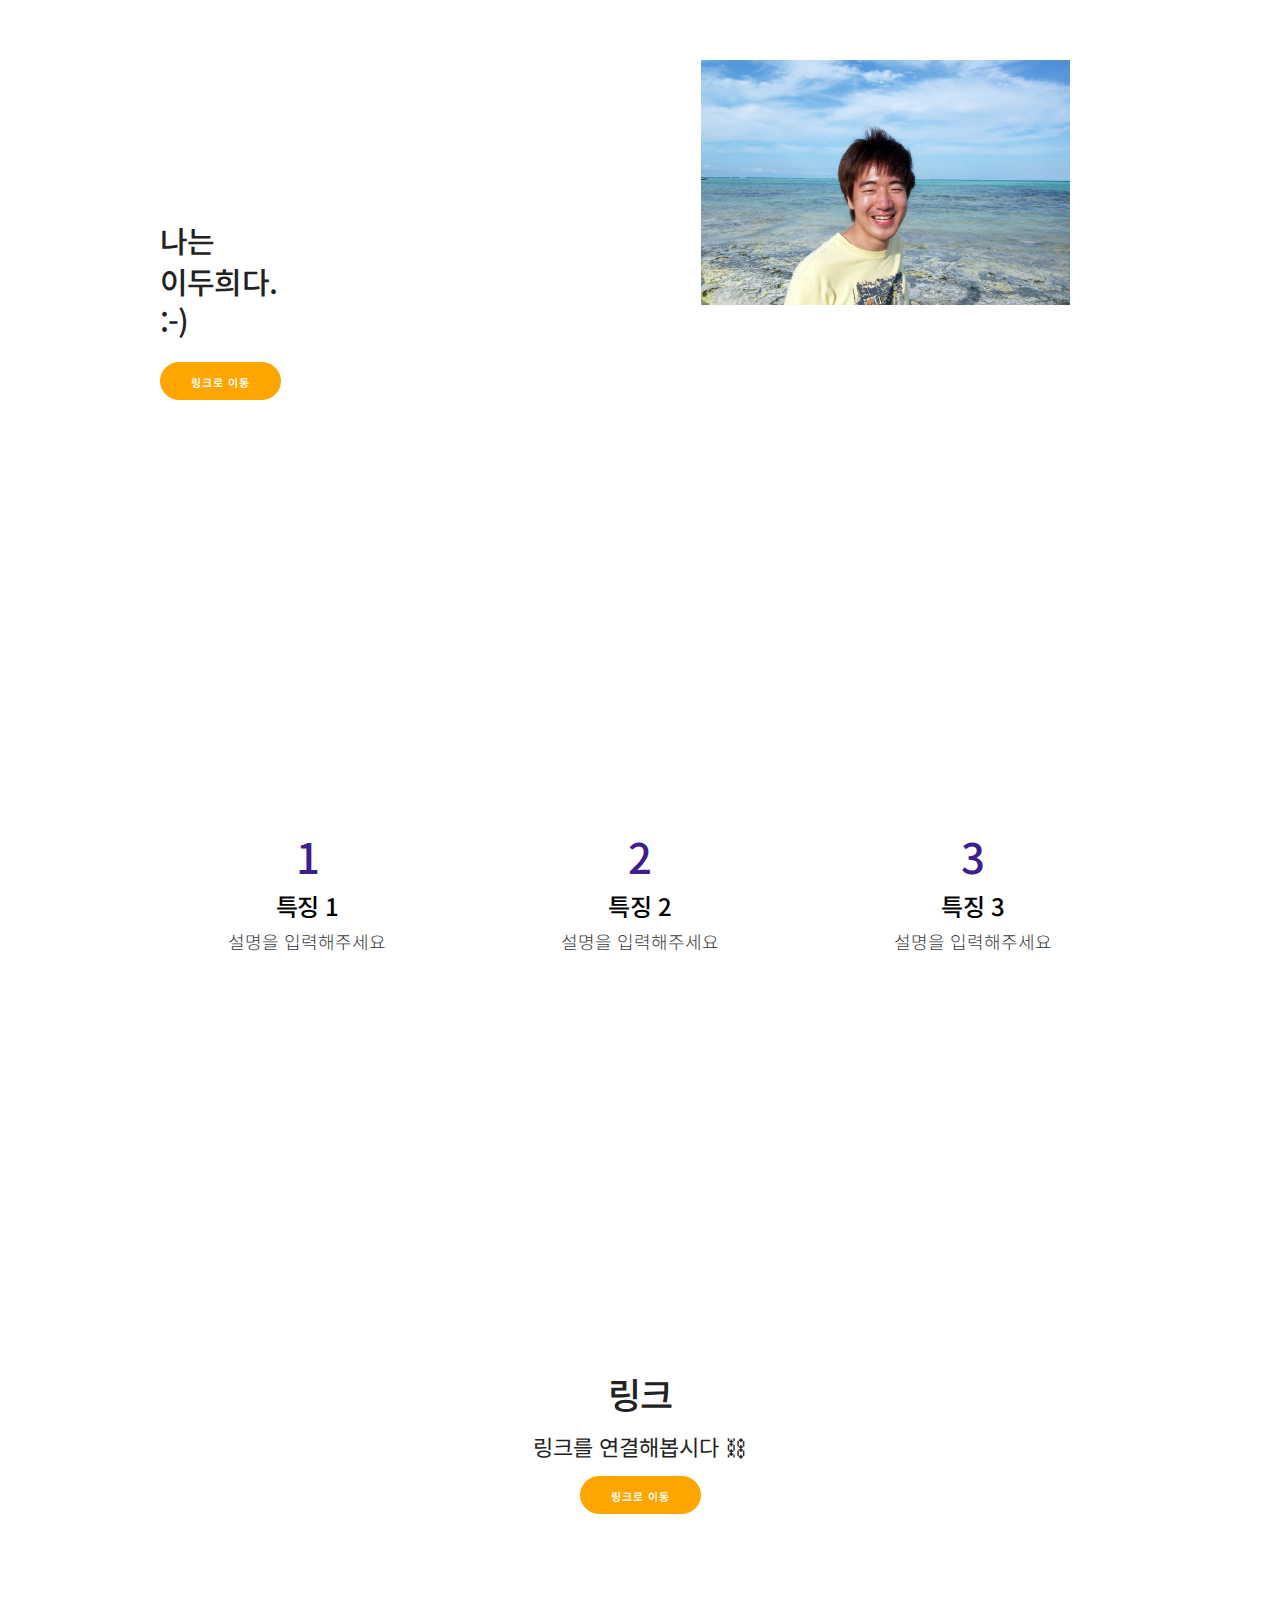
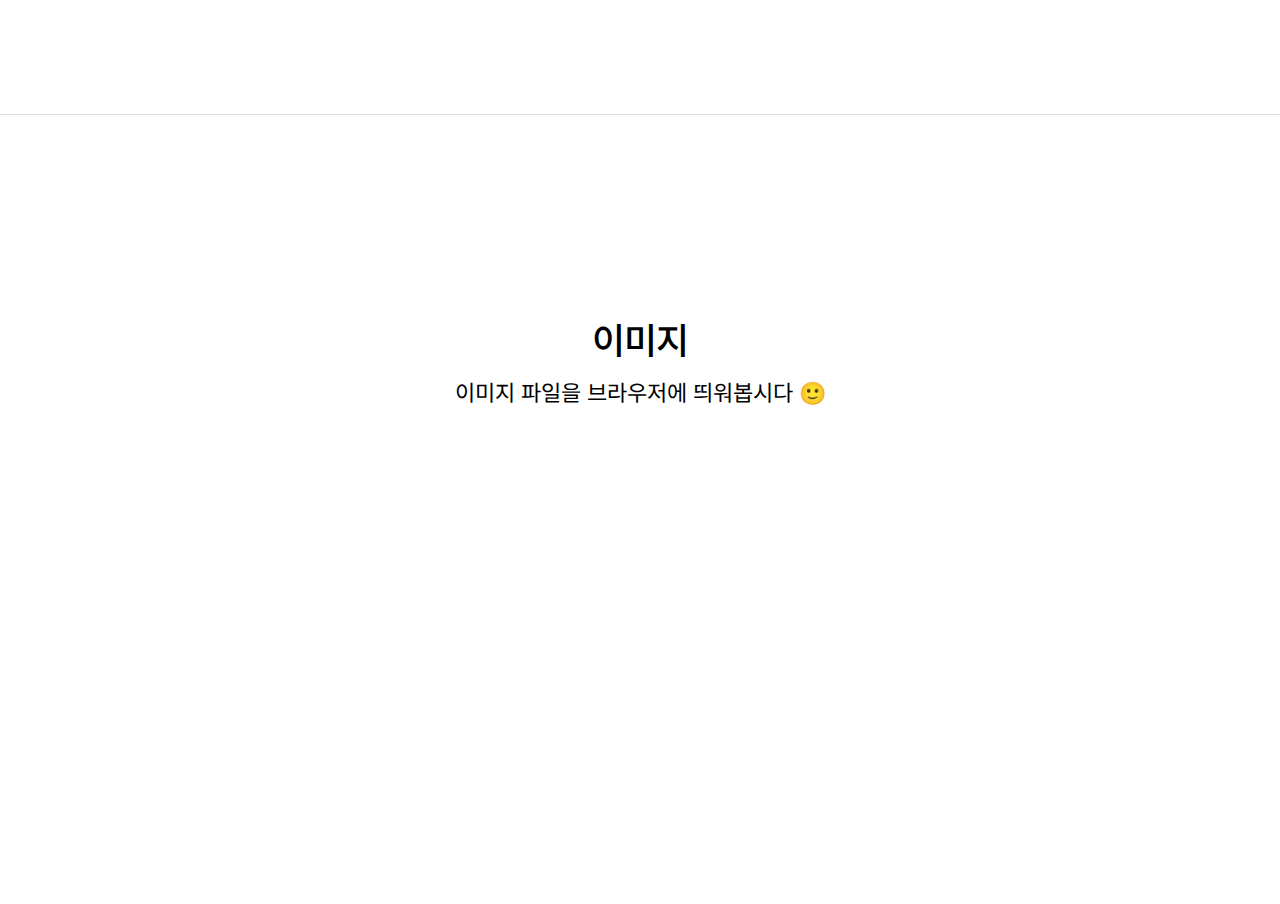
<file: index.html>
<!DOCTYPE html>
<html lang="ko"><!-- 한국어로 된 문서로 범위가 제한됨.-->
<head>
  <meta http-equiv="Content-Type" content="text/html; charset=UTF-8">

  <!-- Basic Page Needs
  –––––––––––––––––––––––––––––––––––––––––––––––––– -->
    <!-- 인코딩을 명시함으로써 한글이 깨지지 않고 잘 보이게 하는 코드-->
  <title>make_startup-school-landingpage</title>  <!-- 웹 브라우저 상단 탭바에 표시되는 이름.-->

  <!-- Mobile Specific Metas
  –––––––––––––––––––––––––––––––––––––––––––––––––– -->
  <meta name="viewport" content="width=device-width, initial-scale=1">   <!-- content가 디바이스 화면 크기에 맞게 들어감.-->
  <meta http-equiv="X-UA-Compatible" content="IE=edge">

  <!-- FONT
  –––––––––––––––––––––––––––––––––––––––––––––––––– -->
  <link rel="preconnect" href="https://fonts.googleapis.com/">
  <link rel="preconnect" href="https://fonts.gstatic.com/" crossorigin="">
  <link href="https://fonts.googleapis.com/css2?family=IBM+Plex+Sans+KR&family=Noto+Sans+KR:wght@300;500&display=swap" rel="stylesheet">

  <!-- CSS
  –––––––––––––––––––––––––––––––––––––––––––––––––– -->
  <link rel="stylesheet" href="css/normalize.css">
  <link rel="stylesheet" href="css/skeleton.css">
  <link rel="stylesheet" href="css/custom.css">

  <!-- Scripts
  –––––––––––––––––––––––––––––––––––––––––––––––––– -->
  <script src="./end/jquery-2.2.4.min.js" integrity="sha256-BbhdlvQf/xTY9gja0Dq3HiwQF8LaCRTXxZKRutelT44=" crossorigin="anonymous"></script>

  <!-- Favicon
  –––––––––––––––––––––––––––––––––––––––––––––––––– -->
  <link rel="icon" type="image/png" href="images/favicon.png">

</head>
<body>

  <!-- Primary Page Layout
  –––––––––––––––––––––––––––––––––––––––––––––––––– -->

  <div class="section hero">
    <div class="container">
      <div class="row">
        <div class="one-half column">
          <h4 class="hero-heading">나는<br>이두희다.<br>:-) </h4>
          <a class="button button-primary" href="https://www.linkedin.com/in/ggingmin/">링크로 이동</a>
        </div>
        <div class="one-half column phones">
          <img class="phone" src="./end/duhee_lee.png">
        </div>
      </div>
    </div>
  </div>

  <div class="section values">
    <div class="container">
      <div class="row">
        <div class="one-third column value">
          <h2 class="value-multiplier">1</h2>
          <h5 class="value-heading">특징 1</h5>
          <p class="value-description">설명을 입력해주세요</p>
        </div>
        <div class="one-third column value">
          <h2 class="value-multiplier">2</h2>
          <h5 class="value-heading">특징 2</h5>
          <p class="value-description">설명을 입력해주세요</p>
        </div>
        <div class="one-third column value">
          <h2 class="value-multiplier">3</h2>
          <h5 class="value-heading">특징 3</h5>
          <p class="value-description">설명을 입력해주세요</p>
        </div>
      </div>
    </div>
  </div>

  <div class="section get-help">
    <div class="container">
      <h3 class="section-heading">링크</h3>
      <p class="section-description">링크를 연결해봅시다 ⛓</p>
      <a class="button button-primary" href="https://www.linkedin.com/in/ggingmin/">링크로 이동</a>
    </div>
  </div>

  <div class="section categories">
    <div class="container">
      <h3 class="section-heading">이미지</h3>
      <p class="section-description">이미지 파일을 브라우저에 띄워봅시다 🙂</p>
      <div class="row">
        <div class="one-half column category">
          <img class="u-max-full-width" src="images/placeholder.png">
        </div>
        <div class="one-half column category">
          <img class="u-max-full-width" src="images/placeholder.png">
        </div>
      </div>
    </div>
  </div>




<!-- End Document
  –––––––––––––––––––––––––––––––––––––––––––––––––– -->
</body>
</html>
</file>
<file: css/skeleton.css>
/*
* Skeleton V2.0.4
* Copyright 2014, Dave Gamache
* www.getskeleton.com
* Free to use under the MIT license.
* http://www.opensource.org/licenses/mit-license.php
* 12/29/2014
*/


/* Table of contents
––––––––––––––––––––––––––––––––––––––––––––––––––
- Grid
- Base Styles
- Typography
- Links
- Buttons
- Forms
- Lists
- Code
- Tables
- Spacing
- Utilities
- Clearing
- Media Queries
*/


/* Grid
–––––––––––––––––––––––––––––––––––––––––––––––––– */
.container {
  position: relative;
  width: 100%;
  max-width: 960px;
  margin: 0 auto;
  padding: 0 20px;
  box-sizing: border-box; }
.column,
.columns {
  width: 100%;
  float: left;
  box-sizing: border-box; }

/* For devices larger than 400px */
@media (min-width: 400px) {
  .container {
    width: 85%;
    padding: 0; }
}

/* For devices larger than 550px */
@media (min-width: 550px) {
  .container {
    width: 80%; }
  .column,
  .columns {
    margin-left: 4%; }
  .column:first-child,
  .columns:first-child {
    margin-left: 0; }

  .one.column,
  .one.columns                    { width: 4.66666666667%; }
  .two.columns                    { width: 13.3333333333%; }
  .three.columns                  { width: 22%;            }
  .four.columns                   { width: 30.6666666667%; }
  .five.columns                   { width: 39.3333333333%; }
  .six.columns                    { width: 48%;            }
  .seven.columns                  { width: 56.6666666667%; }
  .eight.columns                  { width: 65.3333333333%; }
  .nine.columns                   { width: 74.0%;          }
  .ten.columns                    { width: 82.6666666667%; }
  .eleven.columns                 { width: 91.3333333333%; }
  .twelve.columns                 { width: 100%; margin-left: 0; }

  .one-third.column               { width: 30.6666666667%; }
  .two-thirds.column              { width: 65.3333333333%; }

  .one-half.column                { width: 48%; }

  /* Offsets */
  .offset-by-one.column,
  .offset-by-one.columns          { margin-left: 8.66666666667%; }
  .offset-by-two.column,
  .offset-by-two.columns          { margin-left: 17.3333333333%; }
  .offset-by-three.column,
  .offset-by-three.columns        { margin-left: 26%;            }
  .offset-by-four.column,
  .offset-by-four.columns         { margin-left: 34.6666666667%; }
  .offset-by-five.column,
  .offset-by-five.columns         { margin-left: 43.3333333333%; }
  .offset-by-six.column,
  .offset-by-six.columns          { margin-left: 52%;            }
  .offset-by-seven.column,
  .offset-by-seven.columns        { margin-left: 60.6666666667%; }
  .offset-by-eight.column,
  .offset-by-eight.columns        { margin-left: 69.3333333333%; }
  .offset-by-nine.column,
  .offset-by-nine.columns         { margin-left: 78.0%;          }
  .offset-by-ten.column,
  .offset-by-ten.columns          { margin-left: 86.6666666667%; }
  .offset-by-eleven.column,
  .offset-by-eleven.columns       { margin-left: 95.3333333333%; }

  .offset-by-one-third.column,
  .offset-by-one-third.columns    { margin-left: 34.6666666667%; }
  .offset-by-two-thirds.column,
  .offset-by-two-thirds.columns   { margin-left: 69.3333333333%; }

  .offset-by-one-half.column,
  .offset-by-one-half.columns     { margin-left: 52%; }

}


/* Base Styles
–––––––––––––––––––––––––––––––––––––––––––––––––– */
/* NOTE
html is set to 62.5% so that all the REM measurements throughout Skeleton
are based on 10px sizing. So basically 1.5rem = 15px :) */
html {
  font-size: 62.5%; }
body {
  font-size: 1.5em; /* currently ems cause chrome bug misinterpreting rems on body element */
  line-height: 1.6;
  font-weight: 400;
  font-family: sans-serif;
  color: #222; }


/* Typography
–––––––––––––––––––––––––––––––––––––––––––––––––– */
h1, h2, h3, h4, h5, h6 {
  margin-top: 0;
  margin-bottom: 2rem;
  font-weight: 300; }
h1 { font-size: 4.0rem; line-height: 1.2;  letter-spacing: -.1rem;}
h2 { font-size: 3.6rem; line-height: 1.25; letter-spacing: -.1rem; }
h3 { font-size: 3.0rem; line-height: 1.3;  letter-spacing: -.1rem; }
h4 { font-size: 2.4rem; line-height: 1.35; letter-spacing: -.08rem; }
h5 { font-size: 1.8rem; line-height: 1.5;  letter-spacing: -.05rem; }
h6 { font-size: 1.5rem; line-height: 1.6;  letter-spacing: 0; }

/* Larger than phablet */
@media (min-width: 550px) {
  h1 { font-size: 5.0rem; }
  h2 { font-size: 4.2rem; }
  h3 { font-size: 3.6rem; }
  h4 { font-size: 3.0rem; }
  h5 { font-size: 2.4rem; }
  h6 { font-size: 1.5rem; }
}

p {
  margin-top: 0; }


/* Links
–––––––––––––––––––––––––––––––––––––––––––––––––– */
a {
  color: #1EAEDB; }
a:hover {
  color: #0FA0CE; }


/* Buttons
–––––––––––––––––––––––––––––––––––––––––––––––––– */
.button,
button,
input[type="submit"],
input[type="reset"],
input[type="button"] {
  display: inline-block;
  height: 38px;
  padding: 0 30px;
  color: #555;
  text-align: center;
  font-size: 11px;
  font-weight: 600;
  line-height: 38px;
  letter-spacing: .1rem;
  text-transform: uppercase;
  text-decoration: none;
  white-space: nowrap;
  background-color: transparent;
  border-radius: 4px;
  border: 1px solid #bbb;
  cursor: pointer;
  box-sizing: border-box; }
.button:hover,
button:hover,
input[type="submit"]:hover,
input[type="reset"]:hover,
input[type="button"]:hover,
.button:focus,
button:focus,
input[type="submit"]:focus,
input[type="reset"]:focus,
input[type="button"]:focus {
  color: #333;
  border-color: #888;
  outline: 0; }
.button.button-primary,
button.button-primary,
input[type="submit"].button-primary,
input[type="reset"].button-primary,
input[type="button"].button-primary {
  color: #FFF;
  background-color: #33C3F0;
  border-color: #33C3F0; }
.button.button-primary:hover,
button.button-primary:hover,
input[type="submit"].button-primary:hover,
input[type="reset"].button-primary:hover,
input[type="button"].button-primary:hover,
.button.button-primary:focus,
button.button-primary:focus,
input[type="submit"].button-primary:focus,
input[type="reset"].button-primary:focus,
input[type="button"].button-primary:focus {
  color: #FFF;
  background-color: #1EAEDB;
  border-color: #1EAEDB; }


/* Forms
–––––––––––––––––––––––––––––––––––––––––––––––––– */
input[type="email"],
input[type="number"],
input[type="search"],
input[type="text"],
input[type="tel"],
input[type="url"],
input[type="password"],
textarea,
select {
  height: 38px;
  padding: 6px 10px; /* The 6px vertically centers text on FF, ignored by Webkit */
  background-color: #fff;
  border: 1px solid #D1D1D1;
  border-radius: 4px;
  box-shadow: none;
  box-sizing: border-box; }
/* Removes awkward default styles on some inputs for iOS */
input[type="email"],
input[type="number"],
input[type="search"],
input[type="text"],
input[type="tel"],
input[type="url"],
input[type="password"],
textarea {
  -webkit-appearance: none;
     -moz-appearance: none;
          appearance: none; }
textarea {
  min-height: 65px;
  padding-top: 6px;
  padding-bottom: 6px; }
input[type="email"]:focus,
input[type="number"]:focus,
input[type="search"]:focus,
input[type="text"]:focus,
input[type="tel"]:focus,
input[type="url"]:focus,
input[type="password"]:focus,
textarea:focus,
select:focus {
  border: 1px solid #33C3F0;
  outline: 0; }
label,
legend {
  display: block;
  margin-bottom: .5rem;
  font-weight: 600; }
fieldset {
  padding: 0;
  border-width: 0; }
input[type="checkbox"],
input[type="radio"] {
  display: inline; }
label > .label-body {
  display: inline-block;
  margin-left: .5rem;
  font-weight: normal; }


/* Lists
–––––––––––––––––––––––––––––––––––––––––––––––––– */
ul {
  list-style: circle inside; }
ol {
  list-style: decimal inside; }
ol, ul {
  padding-left: 0;
  margin-top: 0; }
ul ul,
ul ol,
ol ol,
ol ul {
  margin: 1.5rem 0 1.5rem 3rem;
  font-size: 90%; }
li {
  margin-bottom: 1rem; }


/* Code
–––––––––––––––––––––––––––––––––––––––––––––––––– */
code {
  padding: .2rem .5rem;
  margin: 0 .2rem;
  font-size: 90%;
  white-space: nowrap;
  background: #F1F1F1;
  border: 1px solid #E1E1E1;
  border-radius: 4px; }
pre > code {
  display: block;
  padding: 1rem 1.5rem;
  white-space: pre; }


/* Tables
–––––––––––––––––––––––––––––––––––––––––––––––––– */
th,
td {
  padding: 12px 15px;
  text-align: left;
  border-bottom: 1px solid #E1E1E1; }
th:first-child,
td:first-child {
  padding-left: 0; }
th:last-child,
td:last-child {
  padding-right: 0; }


/* Spacing
–––––––––––––––––––––––––––––––––––––––––––––––––– */
button,
.button {
  margin-bottom: 1rem; }
input,
textarea,
select,
fieldset {
  margin-bottom: 1.5rem; }
pre,
blockquote,
dl,
figure,
table,
p,
ul,
ol,
form {
  margin-bottom: 2.5rem; }


/* Utilities
–––––––––––––––––––––––––––––––––––––––––––––––––– */
.u-full-width {
  width: 100%;
  box-sizing: border-box; }
.u-max-full-width {
  max-width: 100%;
  box-sizing: border-box; }
.u-pull-right {
  float: right; }
.u-pull-left {
  float: left; }


/* Misc
–––––––––––––––––––––––––––––––––––––––––––––––––– */
hr {
  margin-top: 3rem;
  margin-bottom: 3.5rem;
  border-width: 0;
  border-top: 1px solid #E1E1E1; }


/* Clearing
–––––––––––––––––––––––––––––––––––––––––––––––––– */

/* Self Clearing Goodness */
.container:after,
.row:after,
.u-cf {
  content: "";
  display: table;
  clear: both; }


/* Media Queries
–––––––––––––––––––––––––––––––––––––––––––––––––– */
/*
Note: The best way to structure the use of media queries is to create the queries
near the relevant code. For example, if you wanted to change the styles for buttons
on small devices, paste the mobile query code up in the buttons section and style it
there.
*/


/* Larger than mobile */
@media (min-width: 400px) {}

/* Larger than phablet (also point when grid becomes active) */
@media (min-width: 550px) {}

/* Larger than tablet */
@media (min-width: 750px) {}

/* Larger than desktop */
@media (min-width: 1000px) {}

/* Larger than Desktop HD */
@media (min-width: 1200px) {}
</file>
<file: css/custom.css>
body {
  font-family: 'Noto Sans KR', sans-serif;
}

/* Shared
–––––––––––––––––––––––––––––––––––––––––––––––––– */
.button.button-primary {
  border-radius: 100px;
  background-color: #ffa500;
  border-color: #ffa500;
}

.button.button-primary:hover {
  border-radius: 100px;
  background-color: #f5dfb4;
  border-color: #f5dfb4;
}

/* Sections
–––––––––––––––––––––––––––––––––––––––––––––––––– */
.section {
  padding: 8rem 0 7rem;
  text-align: center;
}

.section-heading {
  font-weight: 500;
}

.section-heading,
.section-description {
  margin-bottom: 1.2rem;
}

.section-description {
  font-size: 2.2rem;
}

/* Hero
–––––––––––––––––––––––––––––––––––––––––––––––––– */
.phones {
  position: relative;
}
.phone {
  position: relative;
  max-width: 80%;
  margin: auto;
  padding-left: 100px;
}
.phone + .phone {
  display: none;
}

.hero-heading {
  font-weight: 500;
}

/* Values
–––––––––––––––––––––––––––––––––––––––––––––––––– */
.values {
  background-image: url('https://upload.wikimedia.org/wikipedia/commons/1/14/2013%EB%85%84_%EB%8C%80%ED%95%9C%EB%AF%BC%EA%B5%AD_%ED%94%84%EB%A1%9C%EA%B7%B8%EB%9E%98%EB%A8%B8%EC%9D%B4%EC%9E%90_%EB%A9%8B%EC%9F%81%EC%9D%B4%EC%82%AC%EC%9E%90%EC%B2%98%EB%9F%BC_%EC%84%A4%EB%A6%BD%EC%9E%90_%EC%9D%B4%EB%91%90%ED%9D%AC%EA%B0%80_%ED%95%B4%EB%B3%80%EA%B0%80%EC%97%90%EC%84%9C_%EC%9B%83%EB%8A%94_%EB%AA%A8%EC%8A%B5.png');
  background-size: cover;
  color: #fff;
  padding-bottom: 5rem;
}
.value-multiplier {
  margin-bottom: .5rem;
  color: #3e1d91;
  font-weight: 500;
}
.value-heading {
  margin-bottom: .3rem;
  color: #000;
  font-weight: 500;
}
.value-description {
  opacity: .8;
  font-weight: 300;
  color: #000;
  font-size: 1.8rem;
  font-weight: 300;
}

/* Help
–––––––––––––––––––––––––––––––––––––––––––––––––– */
.get-help {
  border-bottom: 1px solid #ddd;
}

/* Categories
–––––––––––––––––––––––––––––––––––––––––––––––––– */
.categories {
  background-image: url('https://upload.wikimedia.org/wikipedia/commons/1/14/2013%EB%85%84_%EB%8C%80%ED%95%9C%EB%AF%BC%EA%B5%AD_%ED%94%84%EB%A1%9C%EA%B7%B8%EB%9E%98%EB%A8%B8%EC%9D%B4%EC%9E%90_%EB%A9%8B%EC%9F%81%EC%9D%B4%EC%82%AC%EC%9E%90%EC%B2%98%EB%9F%BC_%EC%84%A4%EB%A6%BD%EC%9E%90_%EC%9D%B4%EB%91%90%ED%9D%AC%EA%B0%80_%ED%95%B4%EB%B3%80%EA%B0%80%EC%97%90%EC%84%9C_%EC%9B%83%EB%8A%94_%EB%AA%A8%EC%8A%B5.png');
  background-size: cover;
  color: #000;
}
.categories .section-description { 
  margin-bottom: 4rem;
}

/* Bigger than 550 */
@media (min-width: 550px) {
  .section {
    padding: 12rem 0 11rem;
  }
  .hero {
    padding-bottom: 12rem;
    text-align: left;
    height: 165px;
  }
  .phone {
    position: absolute;
    top: -7rem;
    right: 3rem;
    max-height: 362px;
    z-index: 3;
  }
  .phone + .phone {
    top: -6rem;
    display: block;
    max-width: 73.8%;
    right: 0;
    z-index: 2;
    max-height: 338px;
  }
  .hero-heading {
    font-size: 2.4rem;
  }
}

/* Bigger than 750 */
@media (min-width: 750px) {
  .hero {
    height: 190px;
  }
  .hero-heading {
    font-size: 2.6rem;
  }
  .section {
    padding: 14rem 0 15rem;
  }
  .hero {
    padding: 16rem 0 14rem;
  }
  .section-description {
    max-width: 60%;
    margin-left: auto;
    margin-right: auto;
  }
  .phone {
    top: -14rem;
    right: 5rem;
    max-height: 510px;
  }
  .phone + .phone {
    top: -12rem;
    max-height: 472px;
  }
  .categories {
    padding: 15rem 0 8rem;
  }
}

/* Bigger than 1000 */
@media (min-width: 1000px) {
  .section {
    padding: 20rem 0 19rem;
  }
  .hero {
    padding: 22rem 0;
  }
  .hero-heading {
    font-size: 3.0rem;
  }
  .phone {
    top: -16rem;
    max-height: 615px;
  }
  .phone + .phone {
    top: -14rem;
    max-height: 570px;
  }
}
</file>
